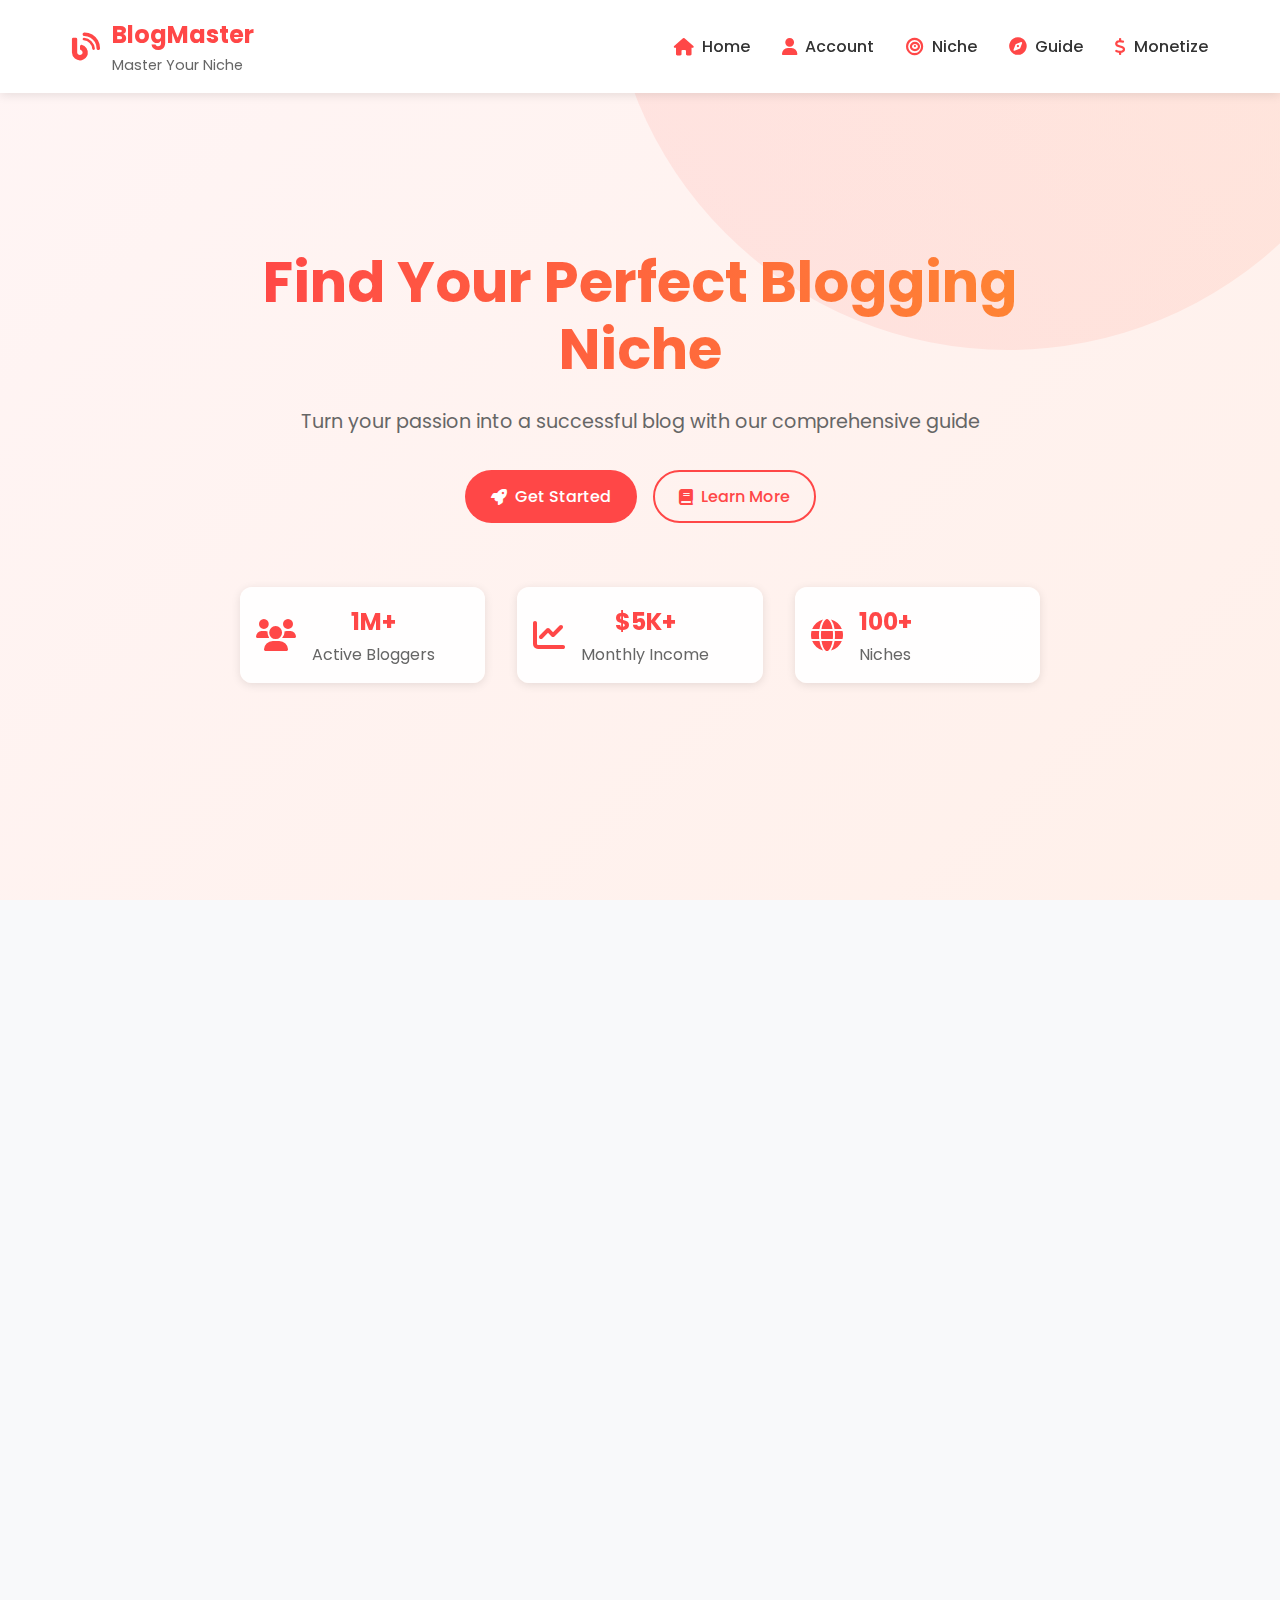
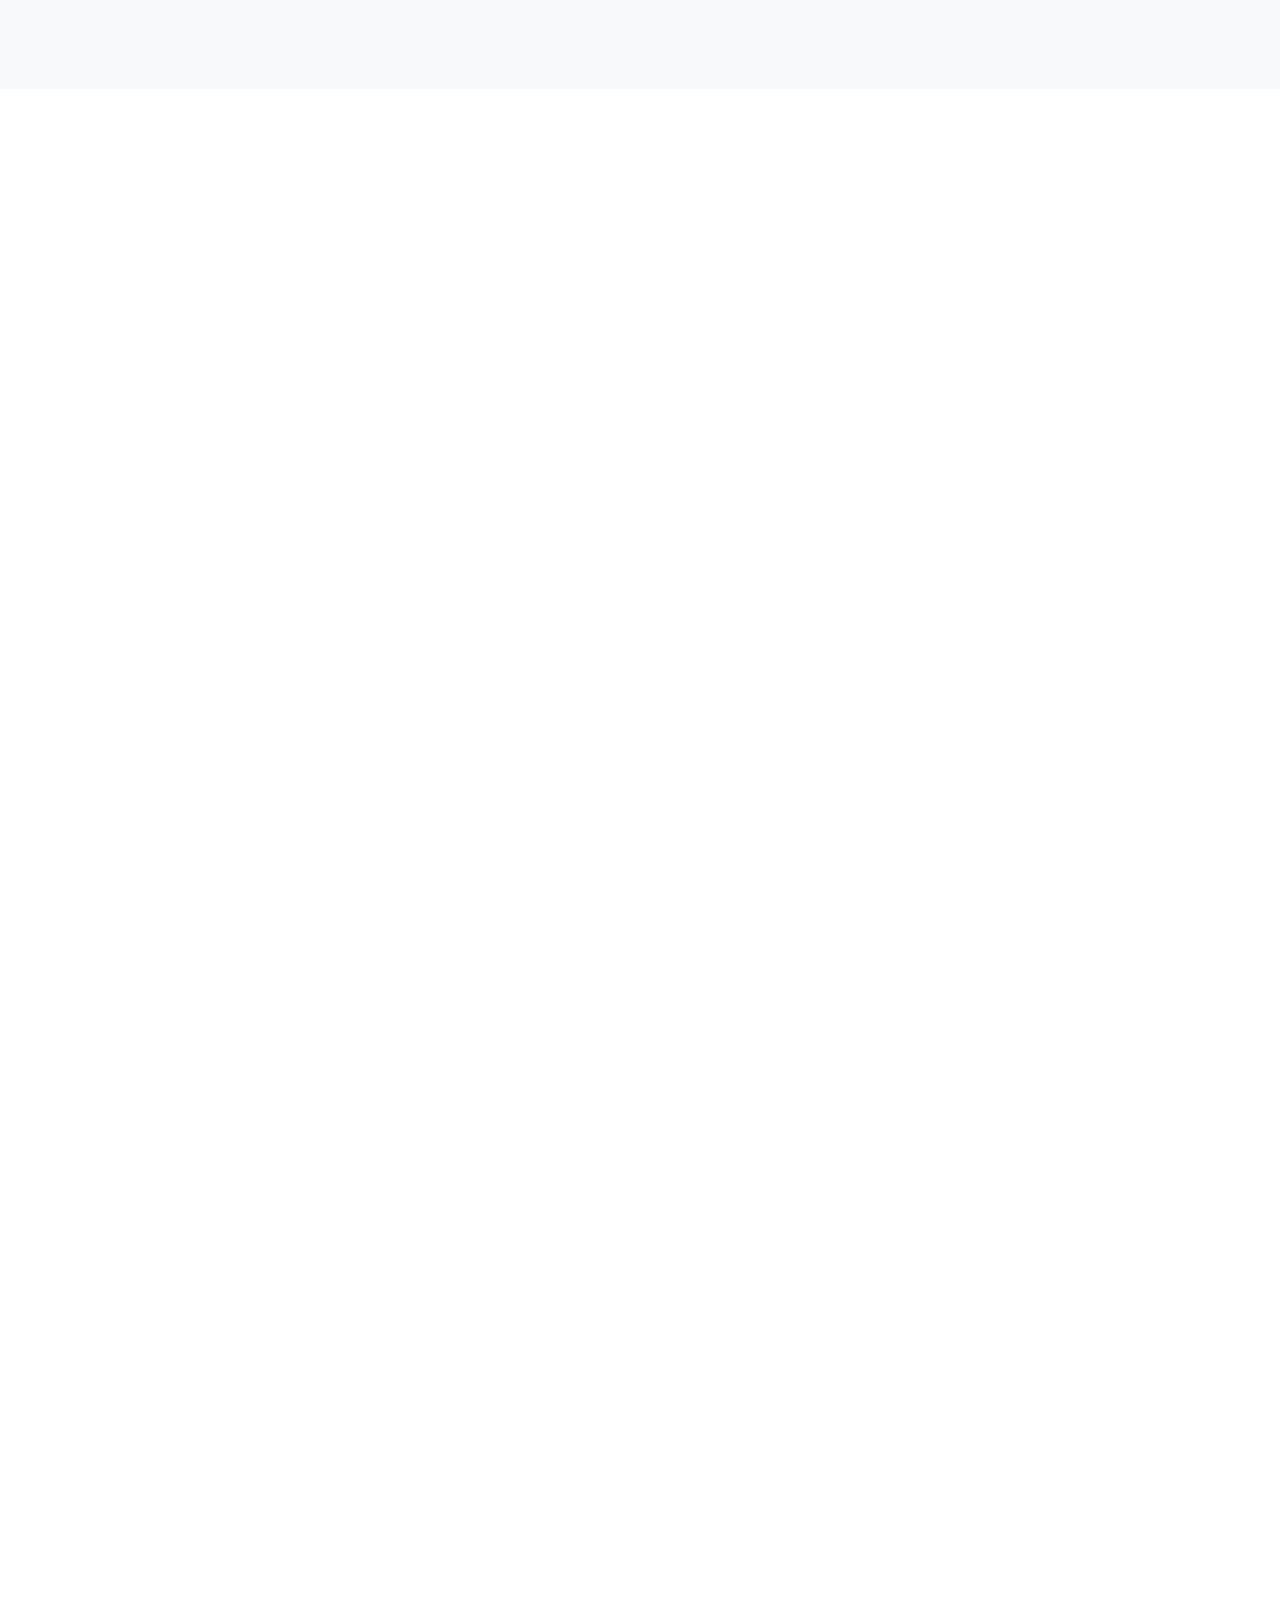
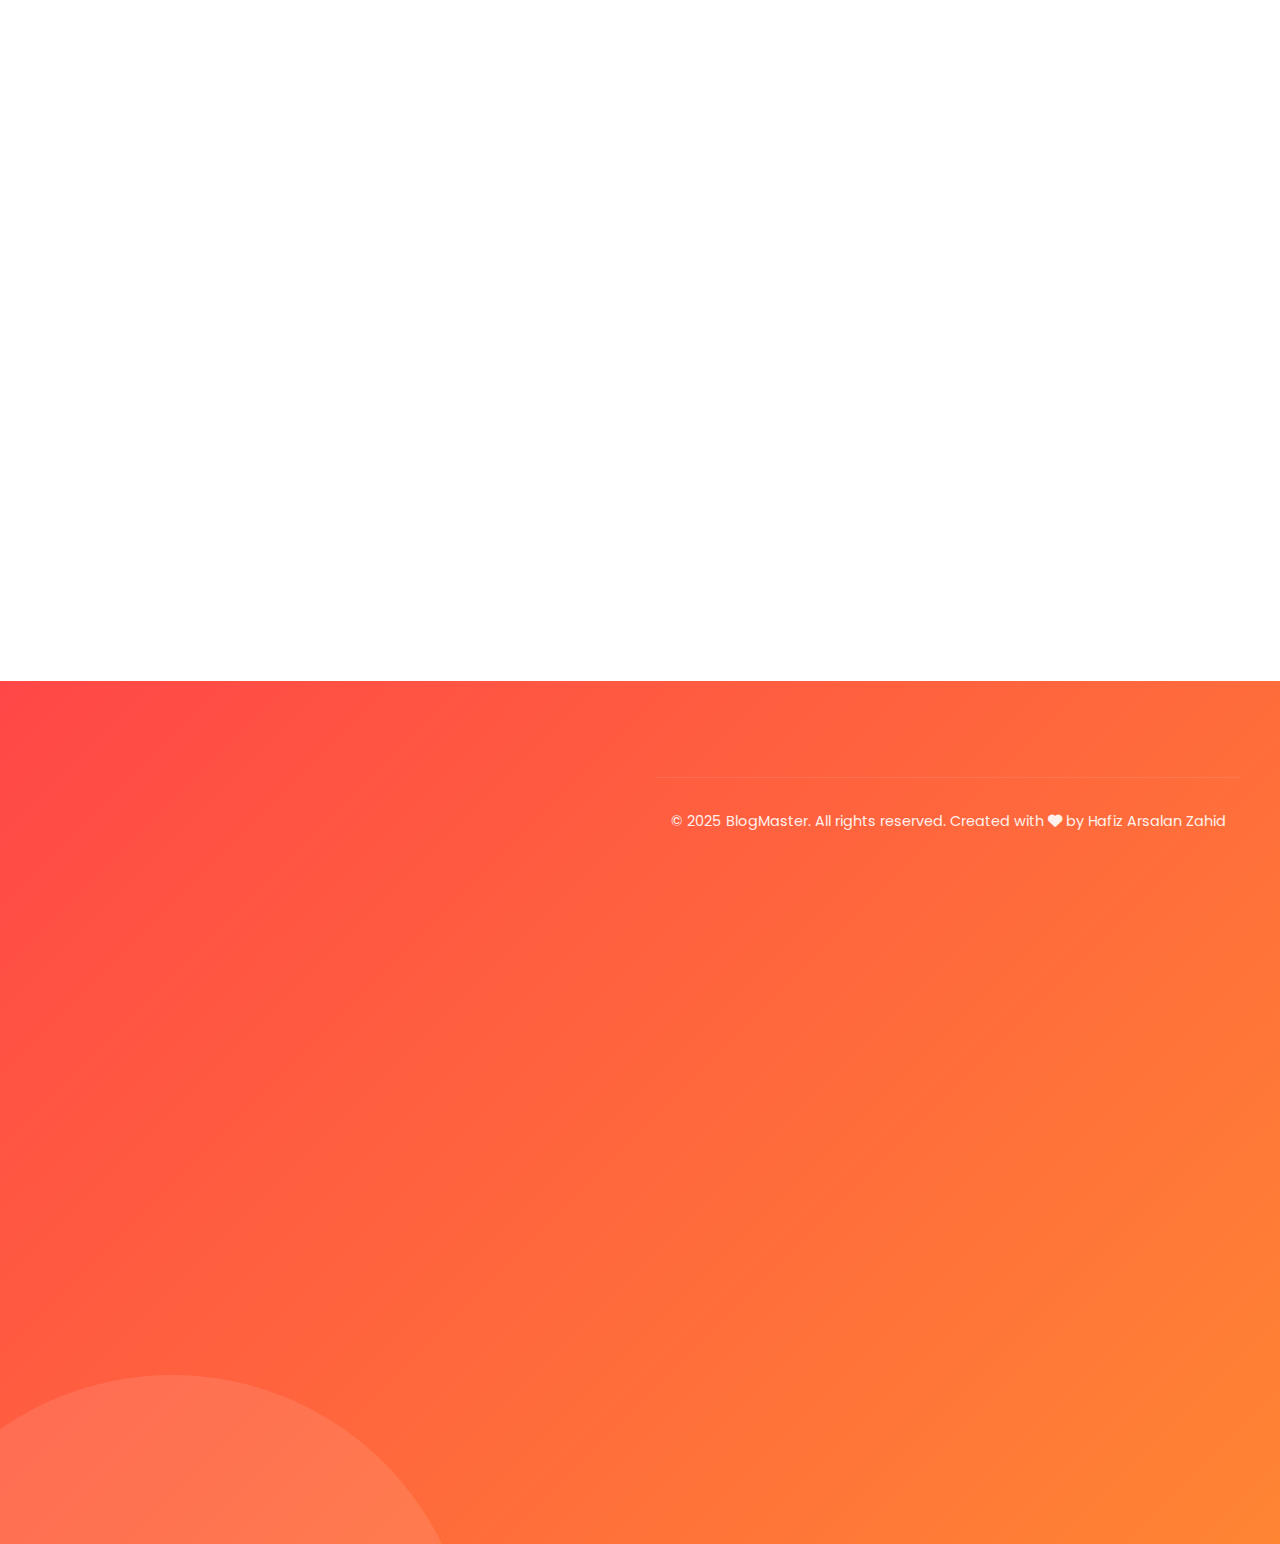
<file: courses/blogging/niche.select.html>
<!DOCTYPE html>
<html lang="en">
<head>
    <meta charset="UTF-8">
    <meta name="viewport" content="width=device-width, initial-scale=1.0">
    <title>Find Your Perfect Blogging Niche | BlogMaster</title>
    <meta name="description" content="Discover your ideal blogging niche and turn your passion into a successful online business with our comprehensive guide.">
    <link rel="preconnect" href="https://fonts.googleapis.com">
    <link rel="preconnect" href="https://fonts.gstatic.com" crossorigin>
    <link href="https://fonts.googleapis.com/css2?family=Poppins:wght@400;500;600;700&display=swap" rel="stylesheet">
    <link rel="stylesheet" href="https://cdnjs.cloudflare.com/ajax/libs/font-awesome/6.0.0/css/all.min.css">
    <link rel="stylesheet" href="https://unpkg.com/aos@next/dist/aos.css" />
    <link rel="stylesheet" href="../../css/blogging.css">
    <link rel="stylesheet" href="css/niche.select.css">
</head>
<body>
    <header class="main-header">
        <nav class="nav-container" aria-label="Main navigation">
            <div class="logo">
                <a href="intro.html" class="logo-link">
                    <i class="fas fa-blog"></i>
                    <div class="logo-text">
                        <h1>BlogMaster</h1>
                        <p>Master Your Niche</p>
                    </div>
                </a>
            </div>
            <div class="nav-links" role="navigation">
                <a href="intro.html" class="nav-item">
                    <i class="fas fa-home"></i>
                    <span>Home</span>
                </a>
                <a href="blog-account.html" class="nav-item">
                    <i class="fas fa-user"></i>
                    <span>Account</span>
                </a>
                <a href="#what-is-niche" class="nav-item">
                    <i class="fas fa-bullseye"></i>
                    <span>Niche</span>
                </a>
                <a href="#how-to-select" class="nav-item">
                    <i class="fas fa-compass"></i>
                    <span>Guide</span>
                </a>
                <a href="#monetization" class="nav-item">
                    <i class="fas fa-dollar-sign"></i>
                    <span>Monetize</span>
                </a>
            </div>
            <button class="hamburger" aria-label="Toggle Menu" aria-expanded="false">
                <span></span>
                <span></span>
                <span></span>
            </button>
        </nav>
    </header>

    <main>
        <section class="hero-section" aria-labelledby="hero-title">
            <div class="hero-shape"></div>
            <div class="hero-content">
                <div class="hero-text">
                    <h1 id="hero-title" class="animated-title">Find Your Perfect Blogging Niche</h1>
                    <p class="hero-subtitle">Turn your passion into a successful blog with our comprehensive guide</p>
                    <div class="hero-cta">
                        <a href="#what-is-niche" class="btn btn-primary">
                            <i class="fas fa-rocket"></i>
                            Get Started
                        </a>
                        <a href="#how-to-select" class="btn btn-outline">
                            <i class="fas fa-book"></i>
                            Learn More
                        </a>
                    </div>
                </div>
                <div class="hero-stats">
                    <div class="stat-card" data-aos="fade-up" data-aos-delay="100">
                        <i class="fas fa-users"></i>
                        <div class="stat-text">
                            <h3>1M+</h3>
                            <p>Active Bloggers</p>
                        </div>
                    </div>
                    <div class="stat-card" data-aos="fade-up" data-aos-delay="200">
                        <i class="fas fa-chart-line"></i>
                        <div class="stat-text">
                            <h3>$5K+</h3>
                            <p>Monthly Income</p>
                        </div>
                    </div>
                    <div class="stat-card" data-aos="fade-up" data-aos-delay="300">
                        <i class="fas fa-globe"></i>
                        <div class="stat-text">
                            <h3>100+</h3>
                            <p>Niches</p>
                        </div>
                    </div>
                </div>
            </div>
        </section>

        <section id="what-is-niche" class="content-section">
            <div class="container">
                <h2 data-aos="fade-up">What is a Niche?</h2>
                <p data-aos="fade-up">A niche is a specialized segment of the market that focuses on a specific group of people with particular interests, needs, or problems. It allows businesses, websites, or creators to target a specific audience rather than competing in a broad and highly competitive market.</p>
                
                <div class="niche-examples" data-aos="fade-up">
                    <h3><i class="fas fa-lightbulb"></i> Popular Blogging Niches</h3>
                    <ul class="niche-list">
                        <li data-aos="fade-up" data-aos-delay="100">
                            <i class="fas fa-shopping-cart"></i>
                            <span><strong>E-commerce niche →</strong> Handmade crafts, digital products, eco-friendly products</span>
                        </li>
                        <li data-aos="fade-up" data-aos-delay="200">
                            <i class="fas fa-laptop-code"></i>
                            <span><strong>Tech niche →</strong> AI tools, programming tutorials, gadget reviews</span>
                        </li>
                        <li data-aos="fade-up" data-aos-delay="300">
                            <i class="fas fa-heartbeat"></i>
                            <span><strong>Health niche →</strong> Fitness guides, weight loss programs, mental health awareness</span>
                        </li>
                        <li data-aos="fade-up" data-aos-delay="400">
                            <i class="fas fa-graduation-cap"></i>
                            <span><strong>Education niche →</strong> Online courses, language learning, exam preparation</span>
                        </li>
                        <li data-aos="fade-up" data-aos-delay="500">
                            <i class="fas fa-chart-pie"></i>
                            <span><strong>Finance niche →</strong> Budgeting tips, investing strategies, freelancing guides</span>
                        </li>
                    </ul>
                </div>
            </div>
        </section>

        <section id="how-to-select" class="content-section">
            <div class="container">
                <h2 data-aos="fade-up">How to Select a Niche?</h2>
                <p data-aos="fade-up">Choosing the right niche is crucial for success. Follow our step-by-step guide to find your perfect niche:</p>
                
                <div class="select-niche-steps" data-aos="fade-up">
                    <h3><i class="fas fa-heart"></i> 1. Identify Your Interests and Passions</h3>
                    <p>Ask yourself these important questions:</p>
                    <ul>
                        <li data-aos="fade-up" data-aos-delay="100">
                            <i class="fas fa-check-circle"></i>
                            What do you enjoy talking about?
                        </li>
                        <li data-aos="fade-up" data-aos-delay="200">
                            <i class="fas fa-check-circle"></i>
                            What skills do you have?
                        </li>
                        <li data-aos="fade-up" data-aos-delay="300">
                            <i class="fas fa-check-circle"></i>
                            What problems can you solve for others?
                        </li>
                        <li data-aos="fade-up" data-aos-delay="400">
                            <i class="fas fa-check-circle"></i>
                            What topics do you read, watch, or research often?
                        </li>
                    </ul>
                </div>
                
                <div class="select-niche-steps" data-aos="fade-up">
                    <h3><i class="fas fa-search"></i> 2. Research Market Demand</h3>
                    <p>Use these powerful tools to validate your niche:</p>
                    <ul>
                        <li data-aos="fade-up" data-aos-delay="100">
                            <i class="fas fa-chart-line"></i>
                            <strong>Google Trends:</strong> Track niche popularity and trends
                        </li>
                        <li data-aos="fade-up" data-aos-delay="200">
                            <i class="fas fa-key"></i>
                            <strong>Keyword Research:</strong> Use tools like Ubersuggest, Ahrefs, or Semrush
                        </li>
                        <li data-aos="fade-up" data-aos-delay="300">
                            <i class="fas fa-users"></i>
                            <strong>Social Listening:</strong> Monitor discussions on Reddit, Quora, and Facebook
                        </li>
                    </ul>
                </div>
                
                <div class="select-niche-steps" data-aos="fade-up">
                    <h3><i class="fas fa-balance-scale"></i> 3. Analyze Competition & Profitability</h3>
                    <ul>
                        <li data-aos="fade-up" data-aos-delay="100">
                            <i class="fas fa-search"></i>
                            Research existing blogs and websites in your niche
                        </li>
                        <li data-aos="fade-up" data-aos-delay="200">
                            <i class="fas fa-dollar-sign"></i>
                            Identify multiple monetization opportunities
                        </li>
                        <li data-aos="fade-up" data-aos-delay="300">
                            <i class="fas fa-chart-bar"></i>
                            Evaluate market saturation and growth potential
                        </li>
                    </ul>
                </div>
            </div>
        </section>
        <script type='text/javascript' src='//witwayabide.com/97/a0/08/97a00890a09e48d2c29bc8e669f2cd89.js'></script>
        <section id="monetization" class="content-section">
            <div class="container">
                <h2 data-aos="fade-up">How to Monetize Your Niche Blog</h2>
                <div class="select-niche-steps" data-aos="fade-up">
                    <h3><i class="fas fa-money-bill-wave"></i> Revenue Streams</h3>
                    <ul>
                        <li data-aos="fade-up" data-aos-delay="100">
                            <i class="fas fa-ad"></i>
                            <strong>Display Advertising:</strong> Google AdSense, Mediavine, AdThrive
                        </li>
                        <li data-aos="fade-up" data-aos-delay="200">
                            <i class="fas fa-handshake"></i>
                            <strong>Affiliate Marketing:</strong> Promote relevant products and earn commissions
                        </li>
                        <li data-aos="fade-up" data-aos-delay="300">
                            <i class="fas fa-book"></i>
                            <strong>Digital Products:</strong> Create and sell ebooks, courses, templates
                        </li>
                        <li data-aos="fade-up" data-aos-delay="400">
                            <i class="fas fa-briefcase"></i>
                            <strong>Services:</strong> Offer consulting, coaching, or freelance services
                        </li>
                        <li data-aos="fade-up" data-aos-delay="500">
                            <i class="fas fa-bullhorn"></i>
                            <strong>Sponsorships:</strong> Partner with brands for sponsored content
                        </li>
                    </ul>
                </div>
            </div>
        </section>
    </main>

    <footer class="footer">
        <div class="footer-shape"></div>
        <div class="footer-content">
            <div class="footer-grid">
                <div class="footer-column" data-aos="fade-up">
                    <h3><i class="fas fa-blog"></i> BlogMaster</h3>
                    <p>Your ultimate guide to successful blogging. Learn, grow, and monetize your passion with our expert resources.</p>
                    <div class="footer-social">
                        <a href="#" class="social-link" aria-label="Follow us on Facebook">
                            <i class="fab fa-facebook-f"></i>
                        </a>
                        <a href="#" class="social-link" aria-label="Follow us on Twitter">
                            <i class="fab fa-twitter"></i>
                        </a>
                        <a href="#" class="social-link" aria-label="Follow us on Instagram">
                            <i class="fab fa-instagram"></i>
                        </a>
                        <a href="#" class="social-link" aria-label="Follow us on LinkedIn">
                            <i class="fab fa-linkedin-in"></i>
                        </a>
                    </div>
                </div>
                <script async="async" data-cfasync="false" src="//witwayabide.com/f4d84ca39e65e479490c0eda33a793bb/invoke.js"></script>
                <div id="container-f4d84ca39e65e479490c0eda33a793bb"></div>
                <div class="footer-column" data-aos="fade-up" data-aos-delay="100">
                    <h3><i class="fas fa-compass"></i> Quick Links</h3>
                    <ul class="footer-links">
                        <li>
                            <a href="intro.html">
                                <i class="fas fa-chevron-right"></i>
                                Getting Started
                            </a>
                        </li>
                        <li>
                            <a href="#what-is-niche">
                                <i class="fas fa-chevron-right"></i>
                                Understanding Niches
                            </a>
                        </li>
                        <li>
                            <a href="#how-to-select">
                                <i class="fas fa-chevron-right"></i>
                                Niche Selection Guide
                            </a>
                        </li>
                        <li>
                            <a href="#monetization">
                                <i class="fas fa-chevron-right"></i>
                                Monetization Strategies
                            </a>
                        </li>
                    </ul>
                </div>

                <div class="footer-column" data-aos="fade-up" data-aos-delay="200">
                    <h3><i class="fas fa-graduation-cap"></i> Learning Resources</h3>
                    <ul class="footer-links">
                        <li>
                            <a href="#">
                                <i class="fas fa-chevron-right"></i>
                                Free Tutorials
                            </a>
                        </li>
                        <li>
                            <a href="#">
                                <i class="fas fa-chevron-right"></i>
                                Blog Templates
                            </a>
                        </li>
                        <li>
                            <a href="#">
                                <i class="fas fa-chevron-right"></i>
                                SEO Guidelines
                            </a>
                        </li>
                        <li>
                            <a href="#">
                                <i class="fas fa-chevron-right"></i>
                                Success Stories
                            </a>
                        </li>
                    </ul>
                </div>

                <div class="footer-column" data-aos="fade-up" data-aos-delay="300">
                    <h3><i class="fas fa-headset"></i> Support</h3>
                    <ul class="footer-links">
                        <li>
                            <a href="#">
                                <i class="fas fa-chevron-right"></i>
                                Help Center
                            </a>
                        </li>
                        <li>
                            <a href="#">
                                <i class="fas fa-chevron-right"></i>
                                Community Forum
                            </a>
                        </li>
                        <li>
                            <a href="../../index.html">
                                <i class="fas fa-chevron-right"></i>
                                Contact Us
                            </a>
                        </li>
                        <li>
                            <a href="#">
                                <i class="fas fa-chevron-right"></i>
                                FAQ
                            </a>
                        </li>
                    </ul>
                </div>
            </div>

            <div class="footer-bottom">
                <p>&copy; 2025 BlogMaster. All rights reserved. Created with <i class="fas fa-heart"></i> by Hafiz Arsalan Zahid</p>
            </div>
        </div>
    </footer>

    <script src="https://unpkg.com/aos@next/dist/aos.js"></script>
    <script>
        // Initialize AOS (Animate On Scroll)
        AOS.init({
            duration: 800,
            once: true,
            offset: 100
        });

        // Mobile menu functionality
        const hamburger = document.querySelector('.hamburger');
        const navLinks = document.querySelector('.nav-links');
        const navItems = document.querySelectorAll('.nav-item');
        
        function toggleMenu() {
            const isExpanded = hamburger.getAttribute('aria-expanded') === 'true';
            hamburger.setAttribute('aria-expanded', !isExpanded);
            navLinks.classList.toggle('active');
            hamburger.classList.toggle('active');
            document.body.classList.toggle('menu-open');
        }

        hamburger.addEventListener('click', toggleMenu);

        // Close menu when clicking nav items
        navItems.forEach(item => {
            item.addEventListener('click', () => {
                if (navLinks.classList.contains('active')) {
                    toggleMenu();
                }
            });
        });

        // Close menu when clicking outside
        document.addEventListener('click', (e) => {
            if (!hamburger.contains(e.target) && 
                !navLinks.contains(e.target) && 
                navLinks.classList.contains('active')) {
                toggleMenu();
            }
        });

        // Header scroll behavior
        let lastScroll = 0;
        const header = document.querySelector('.main-header');

        window.addEventListener('scroll', () => {
            const currentScroll = window.pageYOffset;
            
            if (currentScroll <= 0) {
                header.classList.remove('scroll-up');
                return;
            }
            
            if (currentScroll > lastScroll && !header.classList.contains('scroll-down')) {
                header.classList.remove('scroll-up');
                header.classList.add('scroll-down');
            } else if (currentScroll < lastScroll && header.classList.contains('scroll-down')) {
                header.classList.remove('scroll-down');
                header.classList.add('scroll-up');
            }
            lastScroll = currentScroll;
        });
    </script>
</body>
</html>
</file>
<file: css/blogging.css>
:root {
    --primary-color: #ff4747;
    --secondary-color: #ff6b6b;
    --accent-color: #ff8533;
    --text-color: #333333;
    --light-text: #666666;
    --background: #ffffff;
    --light-background: #f8f9fa;
    --transition: all 0.3s ease;
}

* {
    margin: 0;
    padding: 0;
    box-sizing: border-box;
    font-family: 'Poppins', sans-serif;
}

html {
    scroll-behavior: smooth;
}

body {
    line-height: 1.6;
    color: var(--text-color);
    overflow-x: hidden;
}

/* Header Styles */
.main-header {
    background: var(--background);
    box-shadow: 0 2px 10px rgba(0, 0, 0, 0.1);
    position: fixed;
    width: 100%;
    top: 0;
    z-index: 1000;
}

.nav-container {
    max-width: 1200px;
    margin: 0 auto;
    padding: 1rem 2rem;
    display: flex;
    justify-content: space-between;
    align-items: center;
}

.logo h1 {
    font-size: 1.5rem;
    color: var(--primary-color);
    margin: 0;
}

.logo p {
    font-size: 0.9rem;
    color: var(--light-text);
}

/* Hamburger Menu */
.hamburger {
    display: none;
    background: none;
    border: none;
    cursor: pointer;
    padding: 0.5rem;
    z-index: 100;
}

.hamburger span {
    display: block;
    width: 25px;
    height: 3px;
    background-color: var(--primary-color);
    margin: 5px 0;
    transition: var(--transition);
}

.nav-links {
    display: flex;
    gap: 2rem;
    align-items: center;
}

.nav-item {
    text-decoration: none;
    color: var(--text-color);
    font-weight: 500;
    transition: var(--transition);
    position: relative;
}

.nav-item::after {
    content: '';
    position: absolute;
    bottom: -5px;
    left: 0;
    width: 0;
    height: 2px;
    background: var(--primary-color);
    transition: var(--transition);
}

.nav-item:hover::after {
    width: 100%;
}

/* Hero Section */
.hero-section {
    padding: 8rem 2rem 4rem;
    background: linear-gradient(135deg, #fff5f5 0%, #fff0ea 100%);
    min-height: 100vh;
    display: flex;
    align-items: center;
    justify-content: space-between;
    gap: 2rem;
    position: relative;
    overflow: hidden;
}

.hero-shape {
    position: absolute;
    top: -50%;
    right: -10%;
    width: 800px;
    height: 800px;
    background: linear-gradient(45deg, var(--primary-color), var(--accent-color));
    border-radius: 50%;
    opacity: 0.1;
    z-index: 0;
}

.hero-content {
    max-width: 600px;
    position: relative;
    z-index: 1;
}

.animated-title {
    font-size: 3.5rem;
    line-height: 1.2;
    margin-bottom: 1.5rem;
    background: linear-gradient(to right, var(--primary-color), var(--accent-color));
    -webkit-background-clip: text;
    -webkit-text-fill-color: transparent;
    animation: fadeIn 1s ease-out;
}

.hero-subtitle {
    font-size: 1.25rem;
    color: var(--light-text);
    margin-bottom: 2rem;
}

.hero-stats {
    display: flex;
    gap: 2rem;
    margin-bottom: 2rem;
}

.stat-item {
    display: flex;
    align-items: center;
    gap: 0.5rem;
    background: rgba(255, 255, 255, 0.9);
    padding: 0.5rem 1rem;
    border-radius: 50px;
    box-shadow: 0 2px 10px rgba(0, 0, 0, 0.1);
}

.stat-item i {
    color: var(--primary-color);
}

.hero-image {
    flex: 1;
    max-width: 500px;
    position: relative;
    z-index: 1;
}

.floating-image {
    width: 100%;
    height: auto;
    border-radius: 20px;
    box-shadow: 0 20px 40px rgba(0, 0, 0, 0.1);
    animation: float 6s ease-in-out infinite;
}

/* Features Section */
.features-section {
    padding: 6rem 2rem;
    background: var(--background);
    position: relative;
}

.features-section h2 {
    text-align: center;
    font-size: 2.5rem;
    margin-bottom: 3rem;
    color: var(--primary-color);
}

.features-grid {
    display: grid;
    grid-template-columns: repeat(auto-fit, minmax(250px, 1fr));
    gap: 2rem;
    max-width: 1200px;
    margin: 0 auto;
}

.feature-card {
    padding: 2rem;
    background: var(--light-background);
    border-radius: 15px;
    text-align: center;
    transition: var(--transition);
    border: 1px solid transparent;
}

.feature-card:hover {
    transform: translateY(-10px);
    box-shadow: 0 10px 30px rgba(0, 0, 0, 0.1);
    border-color: var(--primary-color);
}

.feature-card i {
    font-size: 2.5rem;
    color: var(--primary-color);
    margin-bottom: 1rem;
}

.feature-card h3 {
    margin-bottom: 1rem;
    color: var(--primary-color);
}

/* CTA Section */
.cta-section {
    background: linear-gradient(135deg, var(--primary-color), var(--accent-color));
    color: white;
    padding: 6rem 2rem;
    text-align: center;
    position: relative;
    overflow: hidden;
}

.cta-content {
    max-width: 800px;
    margin: 0 auto;
    position: relative;
    z-index: 1;
}

.cta-content h2 {
    font-size: 2.5rem;
    margin-bottom: 1rem;
}

/* Buttons */
.cta-buttons {
    display: flex;
    gap: 1rem;
    justify-content: center;
    margin-top: 2rem;
}

.cta-button {
    display: inline-flex;
    align-items: center;
    gap: 0.5rem;
    padding: 0.75rem 1.5rem;
    border-radius: 50px;
    text-decoration: none;
    font-weight: 600;
    transition: var(--transition);
}

.cta-button.primary {
    background: var(--primary-color);
    color: white;
}

.cta-button.secondary {
    background: white;
    color: var(--primary-color);
}

.cta-button.outline {
    border: 2px solid var(--primary-color);
    color: var(--primary-color);
}

.cta-button:hover {
    transform: translateY(-2px);
    box-shadow: 0 10px 20px rgba(0, 0, 0, 0.1);
}

/* Footer */
.main-footer {
    background: var(--light-background);
    padding: 4rem 2rem 2rem;
}

.footer-content {
    max-width: 1200px;
    margin: 0 auto;
    display: grid;
    grid-template-columns: repeat(auto-fit, minmax(200px, 1fr));
    gap: 2rem;
}

.footer-section h3 {
    margin-bottom: 1rem;
    color: var(--primary-color);
}

.social-links {
    display: flex;
    gap: 1rem;
}

.social-links a {
    color: var(--text-color);
    font-size: 1.5rem;
    transition: var(--transition);
}

.social-links a:hover {
    color: var(--primary-color);
    transform: translateY(-3px);
}

.footer-bottom {
    text-align: center;
    margin-top: 2rem;
    padding-top: 2rem;
    border-top: 1px solid #e5e7eb;
}

/* Animations */
@keyframes float {
    0% { transform: translateY(0px); }
    50% { transform: translateY(-20px); }
    100% { transform: translateY(0px); }
}

@keyframes fadeIn {
    from { opacity: 0; transform: translateY(20px); }
    to { opacity: 1; transform: translateY(0); }
}

/* Responsive Design */
@media (max-width: 768px) {
    .hamburger {
        display: block;
    }

    .nav-container {
        padding: 1rem;
    }

    .nav-links {
        position: fixed;
        top: 0;
        right: -100%;
        height: 100vh;
        width: 80%;
        max-width: 400px;
        background: var(--background);
        flex-direction: column;
        padding: 5rem 2rem;
        transition: var(--transition);
        box-shadow: -5px 0 15px rgba(0, 0, 0, 0.1);
    }

    .nav-links.active {
        right: 0;
    }

    .hamburger.active span:nth-child(1) {
        transform: rotate(45deg) translate(8px, 6px);
    }

    .hamburger.active span:nth-child(2) {
        opacity: 0;
    }

    .hamburger.active span:nth-child(3) {
        transform: rotate(-45deg) translate(7px, -5px);
    }

    .hero-section {
        flex-direction: column;
        text-align: center;
        padding-top: 6rem;
    }

    .hero-stats {
        justify-content: center;
        flex-wrap: wrap;
    }

    .animated-title {
        font-size: 2.5rem;
    }

    .features-grid {
        grid-template-columns: 1fr;
    }

    .cta-buttons {
        flex-direction: column;
        align-items: stretch;
    }

    .hero-shape {
        width: 400px;
        height: 400px;
        top: -20%;
        right: -50%;
    }
}

/* Dark mode support */
@media (prefers-color-scheme: dark) {
    :root {
        --background: #1f2937;
        --light-background: #374151;
        --text-color: #f3f4f6;
        --light-text: #9ca3af;
    }

    .hero-section {
        background: linear-gradient(135deg, #2d1414 0%, #2d1810 100%);
    }
}
</file>
<file: courses/blogging/css/niche.select.css>
/* Modern Color Scheme and Variables */
:root {
    --primary-color: #ff4747;
    --secondary-color: #ff6b6b;
    --accent-color: #ff8533;
    --text-color: #333333;
    --light-text: #666666;
    --background: #ffffff;
    --light-background: #f8f9fa;
    --transition: all 0.3s ease;
    --shadow: 0 2px 10px rgba(0, 0, 0, 0.1);
    --radius: 12px;
    --container: 1200px;
    --header-height: 70px;
}

* {
    margin: 0;
    padding: 0;
    box-sizing: border-box;
    font-family: 'Poppins', sans-serif;
}

/* Smooth Scrolling */
html {
    scroll-behavior: smooth;
}

body {
    line-height: 1.6;
    color: var(--text-color);
    overflow-x: hidden;
}

/* Modern Header and Navigation */
.main-header {
    background: var(--background);
    box-shadow: var(--shadow);
    position: fixed;
    width: 100%;
    top: 0;
    z-index: 1000;
    transition: var(--transition);
}

.nav-container {
    max-width: var(--container);
    margin: 0 auto;
    padding: 1rem 2rem;
    display: flex;
    justify-content: space-between;
    align-items: center;
}

.logo-link {
    text-decoration: none;
    display: flex;
    align-items: center;
    gap: 0.75rem;
}

.logo-link i {
    font-size: 1.75rem;
    color: var(--primary-color);
}

.logo h1 {
    font-size: 1.5rem;
    color: var(--primary-color);
    margin: 0;
}

.logo p {
    font-size: 0.9rem;
    color: var(--light-text);
    margin: 0;
}

.nav-links {
    display: flex;
    gap: 2rem;
    align-items: center;
}

.nav-item {
    text-decoration: none;
    color: var(--text-color);
    font-weight: 500;
    transition: var(--transition);
    position: relative;
    display: flex;
    align-items: center;
    gap: 0.5rem;
}

.nav-item::after {
    content: '';
    position: absolute;
    bottom: -5px;
    left: 0;
    width: 0;
    height: 2px;
    background: var(--primary-color);
    transition: var(--transition);
}

.nav-item:hover::after {
    width: 100%;
}

.nav-item i {
    font-size: 1.1rem;
    color: var(--primary-color);
}

/* Enhanced Hero Section */
.hero-section {
    padding: 8rem 2rem 4rem;
    background: linear-gradient(135deg, #fff5f5 0%, #fff0ea 100%);
    min-height: 100vh;
    display: flex;
    align-items: center;
    position: relative;
    overflow: hidden;
}

.hero-shape {
    position: absolute;
    top: -50%;
    right: -10%;
    width: 800px;
    height: 800px;
    background: linear-gradient(45deg, var(--primary-color), var(--accent-color));
    border-radius: 50%;
    opacity: 0.1;
    z-index: 0;
}

.hero-content {
    max-width: 800px;
    margin: 0 auto;
    position: relative;
    z-index: 2;
    text-align: center;
}

.hero-text {
    animation: fadeInUp 1s ease;
}

.hero-text h1 {
    font-size: clamp(2.5rem, 5vw, 3.5rem);
    line-height: 1.2;
    margin-bottom: 1.5rem;
    background: linear-gradient(to right, var(--primary-color), var(--accent-color));
    -webkit-background-clip: text;
    -webkit-text-fill-color: transparent;
}

.hero-text p {
    font-size: clamp(1rem, 3vw, 1.2rem);
    color: var(--light-text);
    margin-bottom: 2rem;
}

.hero-cta {
    display: flex;
    gap: 1rem;
    justify-content: center;
    margin-top: 2rem;
}

.btn {
    display: inline-flex;
    align-items: center;
    gap: 0.5rem;
    padding: 0.75rem 1.5rem;
    border-radius: 50px;
    font-weight: 500;
    text-decoration: none;
    transition: var(--transition);
    border: 2px solid transparent;
}

.btn-primary {
    background: var(--primary-color);
    color: white;
}

.btn-primary:hover {
    background: var(--secondary-color);
    transform: translateY(-2px);
    box-shadow: var(--shadow);
}

.btn-outline {
    border-color: var(--primary-color);
    color: var(--primary-color);
}

.btn-outline:hover {
    background: var(--primary-color);
    color: white;
    transform: translateY(-2px);
}

.hero-stats {
    display: grid;
    grid-template-columns: repeat(auto-fit, minmax(200px, 1fr));
    gap: 2rem;
    margin-top: 4rem;
    animation: fadeInUp 1s ease 0.3s backwards;
}

.stat-card {
    background: rgba(255, 255, 255, 0.9);
    padding: 1rem;
    border-radius: var(--radius);
    display: flex;
    align-items: center;
    gap: 1rem;
    transition: var(--transition);
    box-shadow: var(--shadow);
}

.stat-card:hover {
    transform: translateY(-5px);
    box-shadow: 0 10px 20px rgba(0, 0, 0, 0.1);
}

.stat-card i {
    font-size: 2rem;
    color: var(--primary-color);
}

.stat-text h3 {
    font-size: 1.5rem;
    margin: 0;
    color: var(--primary-color);
}

.stat-text p {
    margin: 0;
    color: var(--light-text);
}

/* Content Sections */
.content-section {
    padding: 6rem 2rem;
    background: var(--background);
}

.content-section:nth-child(even) {
    background: var(--light-background);
}

.container {
    max-width: var(--container);
    margin: 0 auto;
}

.content-section h2 {
    font-size: 2.5rem;
    color: var(--primary-color);
    margin-bottom: 2rem;
    text-align: center;
}

.niche-examples, .select-niche-steps {
    background: white;
    border-radius: var(--radius);
    padding: 2rem;
    margin-bottom: 2rem;
    box-shadow: var(--shadow);
    transition: var(--transition);
}

.niche-examples:hover, .select-niche-steps:hover {
    transform: translateY(-5px);
    box-shadow: 0 10px 20px rgba(0, 0, 0, 0.1);
}

.niche-examples h3, .select-niche-steps h3 {
    color: var(--primary-color);
    margin-bottom: 1rem;
    display: flex;
    align-items: center;
    gap: 0.5rem;
}

.niche-examples h3 i, .select-niche-steps h3 i {
    color: var(--accent-color);
}

.niche-list, .select-niche-steps ul {
    list-style: none;
    padding: 0;
    margin: 1rem 0;
}

.niche-list li, .select-niche-steps li {
    padding: 1rem 0;
    border-bottom: 1px solid var(--light-background);
    display: flex;
    align-items: center;
    gap: 1rem;
}

.niche-list li:last-child, .select-niche-steps li:last-child {
    border-bottom: none;
}

.niche-list li i, .select-niche-steps li i {
    color: var(--primary-color);
    font-size: 1.2rem;
}

.niche-list strong {
    color: var(--primary-color);
}

/* Animations */
@keyframes fadeInUp {
    from {
        opacity: 0;
        transform: translateY(20px);
    }
    to {
        opacity: 1;
        transform: translateY(0);
    }
}

/* Footer Styles */
.footer {
    background: linear-gradient(135deg, #ff4747 0%, #ff8533 100%);
    color: white;
    padding: 4rem 2rem 2rem;
    position: relative;
    overflow: hidden;
}

.footer-shape {
    position: absolute;
    bottom: -50%;
    left: -10%;
    width: 600px;
    height: 600px;
    background: rgba(255, 255, 255, 0.1);
    border-radius: 50%;
    z-index: 0;
}

.footer-content {
    position: relative;
    z-index: 1;
    max-width: var(--container);
    margin: 0 auto;
}

.footer-grid {
    display: grid;
    grid-template-columns: repeat(auto-fit, minmax(250px, 1fr));
    gap: 3rem;
    margin-bottom: 3rem;
}

.footer-column h3 {
    font-size: 1.2rem;
    margin-bottom: 1.5rem;
    display: flex;
    align-items: center;
    gap: 0.5rem;
}

.footer-column h3 i {
    font-size: 1.4rem;
}

.footer-links {
    list-style: none;
    padding: 0;
    margin: 0;
}

.footer-links li {
    margin-bottom: 0.75rem;
}

.footer-links a {
    color: rgba(255, 255, 255, 0.9);
    text-decoration: none;
    display: flex;
    align-items: center;
    gap: 0.5rem;
    transition: var(--transition);
}

.footer-links a:hover {
    color: white;
    transform: translateX(5px);
}

.footer-links i {
    font-size: 0.9rem;
    opacity: 0.8;
}

.footer-social {
    display: flex;
    gap: 1rem;
    margin-top: 1rem;
}

.social-link {
    width: 40px;
    height: 40px;
    border-radius: 50%;
    background: rgba(255, 255, 255, 0.1);
    display: flex;
    align-items: center;
    justify-content: center;
    color: white;
    text-decoration: none;
    transition: var(--transition);
}

.social-link:hover {
    background: rgba(255, 255, 255, 0.2);
    transform: translateY(-3px);
}

.footer-bottom {
    border-top: 1px solid rgba(255, 255, 255, 0.1);
    padding-top: 2rem;
    text-align: center;
    font-size: 0.9rem;
    opacity: 0.9;
}

.footer-bottom p {
    margin: 0;
}

/* Mobile Styles */
@media (max-width: 768px) {
    .nav-container {
        padding: 1rem;
    }

    .nav-links {
        position: fixed;
        top: 0;
        right: -100%;
        width: 80%;
        height: 100vh;
        background: var(--background);
        flex-direction: column;
        justify-content: center;
        transition: var(--transition);
        box-shadow: var(--shadow);
    }

    .nav-links.active {
        right: 0;
    }

    .nav-item {
        width: 100%;
        text-align: center;
        justify-content: center;
        padding: 1rem;
    }

    .hamburger {
        display: block;
        z-index: 1001;
    }

    .hamburger span {
        display: block;
        width: 25px;
        height: 3px;
        background-color: var(--primary-color);
        margin: 5px 0;
        transition: var(--transition);
    }

    .hamburger.active span:nth-child(1) {
        transform: rotate(45deg) translate(6px, 6px);
    }

    .hamburger.active span:nth-child(2) {
        opacity: 0;
    }

    .hamburger.active span:nth-child(3) {
        transform: rotate(-45deg) translate(6px, -6px);
    }

    .hero-section {
        padding: 6rem 1rem 3rem;
        text-align: center;
    }

    .hero-cta {
        flex-direction: column;
    }

    .btn {
        width: 100%;
        justify-content: center;
    }

    .hero-stats {
        grid-template-columns: 1fr;
    }

    .content-section {
        padding: 4rem 1rem;
    }

    .content-section h2 {
        font-size: 2rem;
    }

    .footer {
        padding: 3rem 1rem 2rem;
    }

    .footer-grid {
        gap: 2rem;
    }

    .footer-column {
        text-align: center;
    }

    .footer-links a {
        justify-content: center;
    }

    .footer-social {
        justify-content: center;
    }
}
</file>
